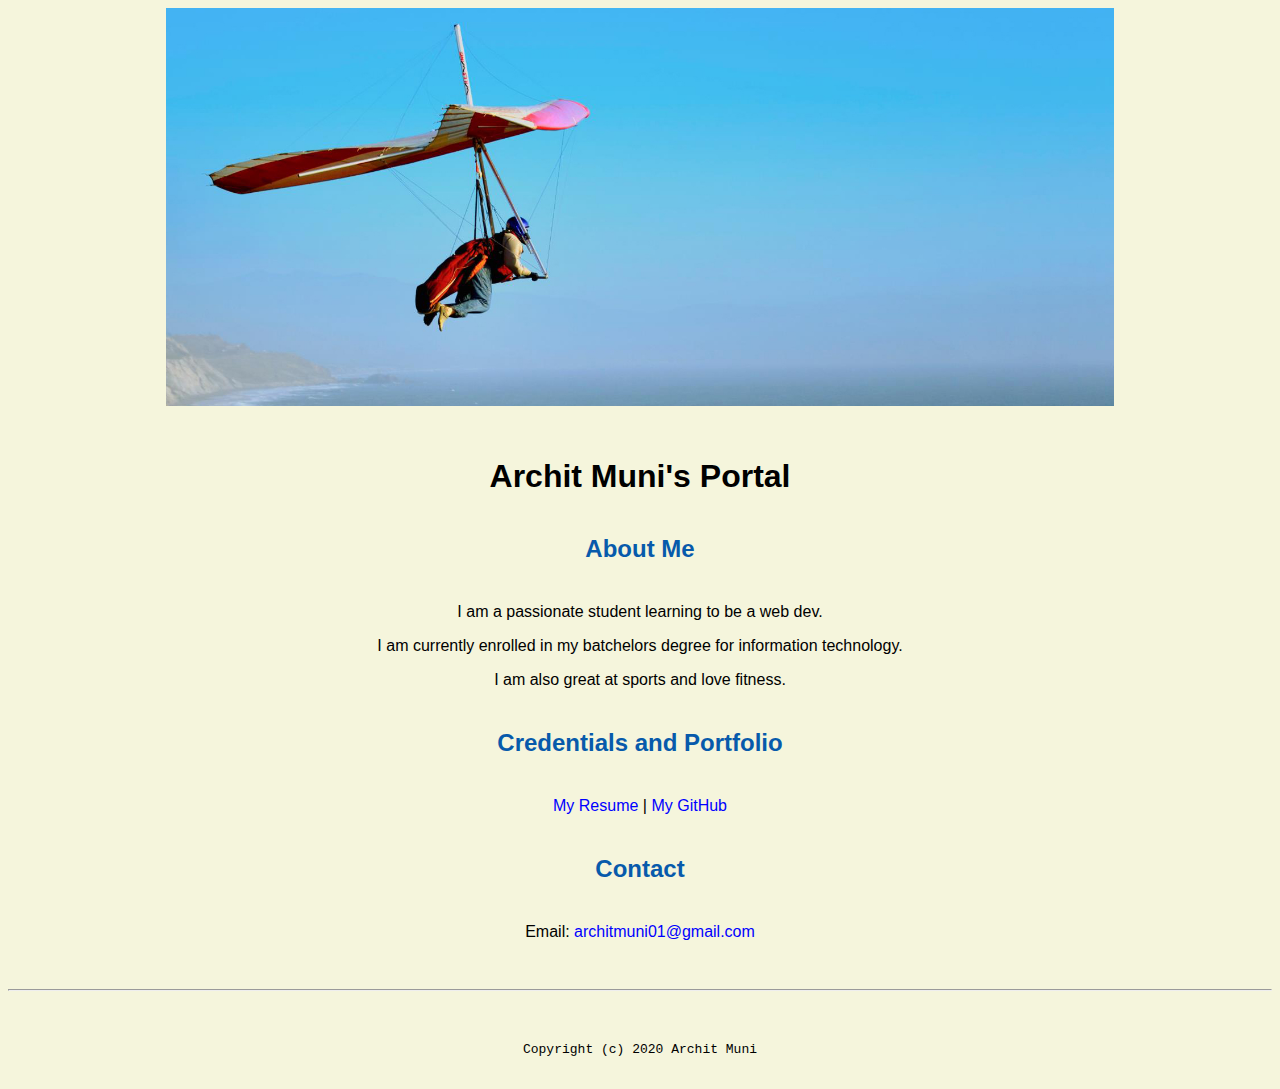
<file: index.html>
<!doctype html>

<!-- this is a comment for human! -->

<html lang="en">

  <header>
    <title>Archit Muni's Portal</title>
    <link rel="stylesheet" href="css/master.css">
    <link rel="FaviconIcon" href="favicon.ico" type="image/x-icon">
    <link rel="shortcut" href="favicon.ico" type="image/x-icon">
    <meta name="viewport" content="width=device-width, initial-scale=1, shrink-to-fit=no">
    <meta name="name" content="Archit Muni's Portal">
    <meta name="robots" content="noindex, nofollow">
  </header>

  <body>
    <img src="images/banner.jpg" width="75%" alt="banner">
    <h1>Archit Muni's Portal</h1>
    <h2>About Me</h2>
    <p>I am a passionate student learning to be a web dev.</p>
    <p>I am currently enrolled in my batchelors degree for information technology.</p>
    <p>I am also great at sports and love fitness.</p>
    <h2>Credentials and Portfolio</h2>

    <p><a href="resume.html">My Resume </a>| <a href="https://github.com/Skykingeagle">My GitHub</a></p>
    <h2>Contact</h2>

    <p>Email: <a href="mailto:architmuni01@gmail.com">architmuni01@gmail.com</a></p>


  </body>

  <footer>
    <hr>
    <code>Copyright (c) 2020 Archit Muni</code>

  </footer>

</html>
</file>
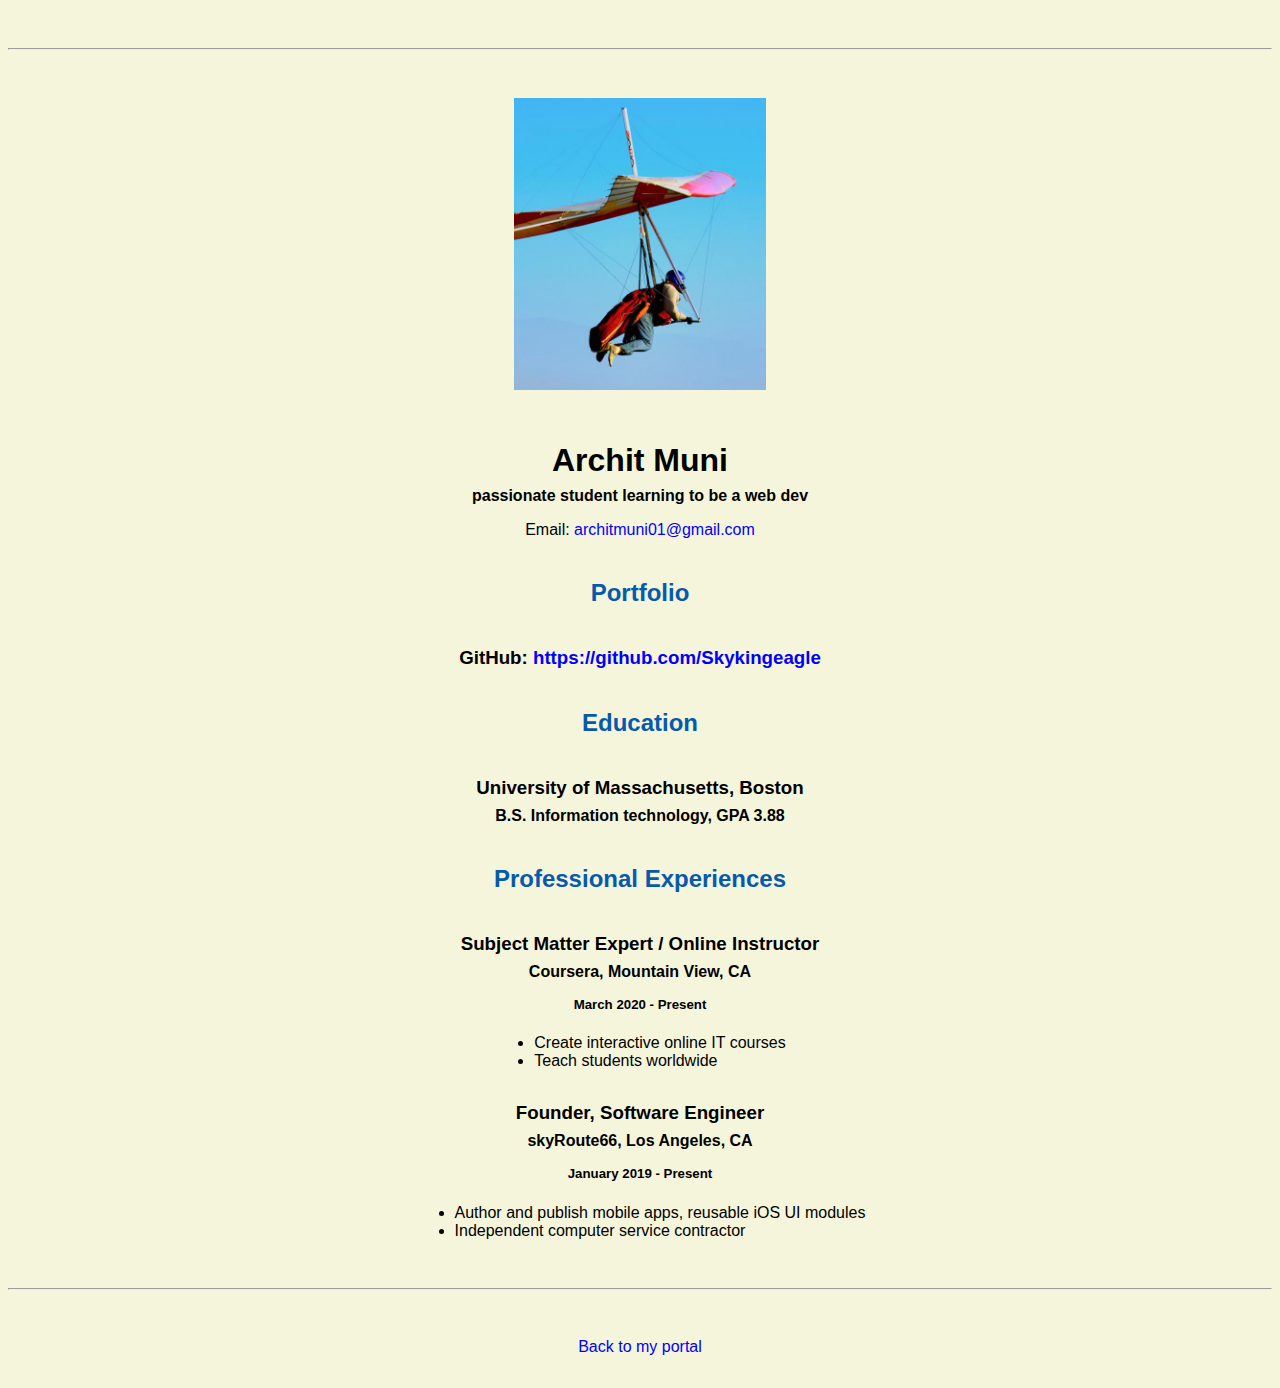
<file: resume.html>
<!doctype html>

<!-- this is a comment for human! -->

<html lang="en">

  <header>
    <title>Archit Muni's Resume</title>
      <link rel="stylesheet" href="css/master.css">
      <link rel="FaviconIcon" href="favicon.ico" type="image/x-icon">
      <link rel="shortcut" href="favicon.ico" type="image/x-icon">
      <meta name="viewport" content="width=device-width, initial-scale=1, shrink-to-fit=no">
      <meta name="name" content="Archit Muni's Portal">
      <meta name="robots" content="noindex, nofollow">
  </header>

  <body>
    <hr>

    <img src="images/headshot.jpg" alt="Archit Muni's headshot" width="20%">

    <h1>Archit Muni</h1>
    <h4>passionate student learning to be a web dev</h4>

    <p>Email: <a href="mailto:architmuni01@gmail.com" target="_blank">architmuni01@gmail.com</a></p>
    <!-- don't post physical address, personal phone number or other personal information on the web! -->

    <h2>Portfolio</h2>
      <h3>GitHub: <a href="https://github.com/SKykingeagle" target="_blank">https://github.com/Skykingeagle</a></h3>

    <h2>Education</h2>

    <h3>University of Massachusetts, Boston</h3>
    <h4>B.S. Information technology, GPA 3.88</h4>

    <h2>Professional Experiences</h2>

    <h3>Subject Matter Expert / Online Instructor</h3>
    <h4>Coursera, Mountain View, CA</h4>
    <h5>March 2020 - Present</h5>
      <ul>
        <li>Create interactive online IT courses</li>
        <li>Teach students worldwide</li>
      </ul>

    <h3>Founder, Software Engineer</h3>
    <h4>skyRoute66, Los Angeles, CA</h4>
    <h5>January 2019 - Present</h5>
      <ul>
        <li>Author and publish mobile apps, reusable iOS UI modules</li>
        <li>Independent computer service contractor</li>
      </ul>
  </body>

  <footer>
  <hr>
  <p><a href="index.html">Back to my portal</a><p>
  </footer>

</html>
</file>
<file: css/master.css>
/* Cascading stylesheet for the website */

/* Text inside these asterisks and slashes are comments for human */

  a {
    color: blue;
    /* set the text color to blue here */
    text-decoration: none; /* This means we do not want hyperlinks to be underlined */
  }

  a:hover {
    color: red;
    /* set the text color to red here */
    text-decoration: none; /* This means we do not want hyperlinks to be underlined */
  }

  body {
    background-color: beige;
    color: black;
    font-family: Arial, Helvetica, sans-serif;
    text-align: center;
    /* set the background color here */
    /* set the text color to black here */
    /* set the font here */
    /* set the text alignment here */
   }

  footer {
    margin-top: 2rem;
    margin-bottom: 2rem;
  }

  h1 {
    margin-bottom: 0.5rem;
    margin-top: 3rem;
   }

  h2 {
    margin-top: 2.5rem;
    margin-bottom: 2.5rem;
    color: #075AAB;

    /* set the text color of to #075AAB here */
    /* set both the bottom margin and top margin to 2.5rem here */
   }

  h3 {
    margin-bottom: 0;
    margin-top: 2rem;
  }

  h4 {
    margin-bottom: 1rem;
    margin-top: 0.5rem;
  }

  h5 {
    margin-top: 0.5rem;
  }

  hr {
    margin-bottom: 3rem;
    margin-top: 3rem;
  }

  /* this controls how the bullet points in the resume page looks */
  ul {
    display: table;
    margin: 0 auto;
    text-align: left;
  }
</file>
